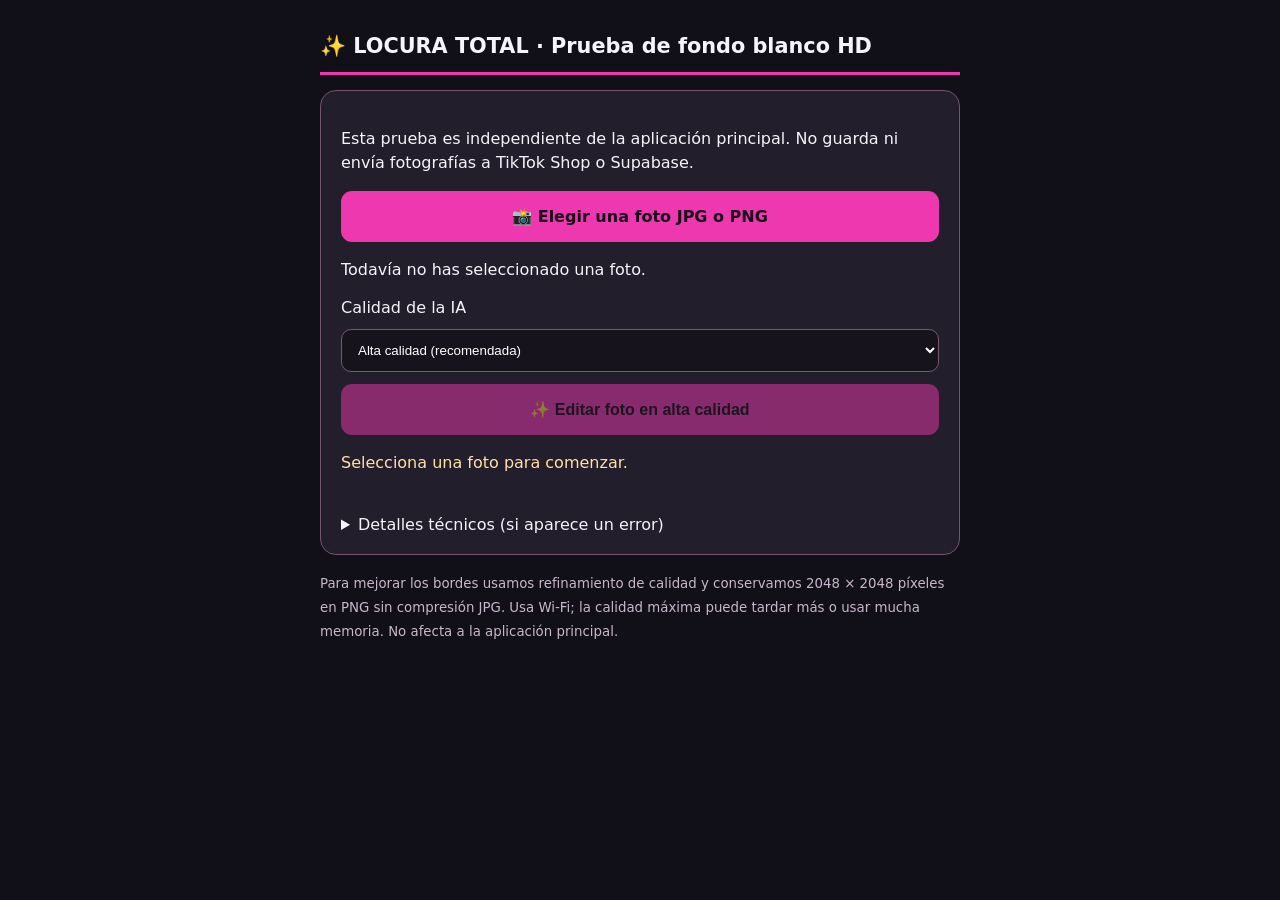
<file: prueba-editor6-HD.html>
<!doctype html>
<html lang="es">
<head>
<meta charset="utf-8"><meta name="viewport" content="width=device-width,initial-scale=1">
<title>LOCURA TOTAL · Prueba de fondo blanco HD</title>
<style>
:root{font-family:system-ui,Arial,sans-serif;color:#f7f3fa;background:#111018}*{box-sizing:border-box}body{margin:0}main{width:min(680px,100%);margin:auto;padding:20px}h1{font-size:1.3rem;border-bottom:3px solid #ef38ad;padding-bottom:14px}.panel{padding:20px;background:#221e2b;border:1px solid #76536e;border-radius:16px;margin:15px 0}p{line-height:1.5}button,.choose{display:block;width:100%;padding:16px;border:0;border-radius:11px;background:#ed38b0;color:#180d19;font-weight:800;font-size:1rem;text-align:center;cursor:pointer;margin:12px 0}button:disabled{opacity:.5;cursor:wait}input{display:none}#status{color:#ffe0a8;white-space:pre-wrap;overflow-wrap:anywhere;min-height:48px}#details{font-size:.76rem;white-space:pre-wrap;overflow-wrap:anywhere;color:#d0bbd6}#result{display:none;max-width:550px;margin:15px auto;background:#fff;border-radius:12px;padding:8px}#result img{width:100%;height:auto;display:block}small{color:#c8b7cc}select{display:block;width:100%;padding:12px;margin:12px 0;background:#17131d;color:#fff;border:1px solid #77586f;border-radius:10px}#download{display:none;width:100%;padding:14px;margin-top:12px;text-align:center;background:#ef38ad;color:#180d19;font-weight:800;border-radius:10px;text-decoration:none}
</style>
</head><body><main><h1>✨ LOCURA TOTAL · Prueba de fondo blanco HD</h1>
<div class="panel"><p>Esta prueba es independiente de la aplicación principal. No guarda ni envía fotografías a TikTok Shop o Supabase.</p>
<label class="choose" for="foto">📸 Elegir una foto JPG o PNG</label><input id="foto" type="file" accept="image/jpeg,image/png,image/webp">
<p id="filename">Todavía no has seleccionado una foto.</p>
<label for="modo">Calidad de la IA</label><select id="modo"><option value="lite">Alta calidad (recomendada)</option><option value="full">Máxima calidad (requiere más memoria)</option></select><button type="button" id="go" disabled>✨ Editar foto en alta calidad</button>
<p id="status" role="status">Selecciona una foto para comenzar.</p><details><summary>Detalles técnicos (si aparece un error)</summary><p id="details">Sin errores.</p></details>
<div id="result"><img id="preview" alt="Imagen editada con fondo blanco en alta calidad"><a id="download" download="locura-foto-editada-HD.png">Guardar foto editada en alta calidad (PNG)</a></div>
</div><p><small>Para mejorar los bordes usamos refinamiento de calidad y conservamos 2048 × 2048 píxeles en PNG sin compresión JPG. Usa Wi‑Fi; la calidad máxima puede tardar más o usar mucha memoria. No afecta a la aplicación principal.</small></p></main>
<script type="module">
const $=id=>document.getElementById(id);let file=null;let imageURL=null;
$('foto').addEventListener('change',()=>{file=$('foto').files[0]||null;$('go').disabled=!file;$('filename').textContent=file?file.name:'Ninguna foto seleccionada';$('status').textContent=file?'Foto elegida. Pulsa Editar.':'Selecciona una foto.';$('result').style.display='none';$('download').style.display='none';});
$('go').addEventListener('click',async()=>{
 if(!file)return; $('go').disabled=true;$('details').textContent='';$('result').style.display='none';$('download').style.display='none';
 const addresses=['https://cdn.jsdelivr.net/npm/@bg0/browser@0.1.1/+esm','https://esm.sh/@bg0/browser@0.1.1?bundle'];
 let removeBackground;let errors=[];
 try{
   for(const address of addresses){
     $('status').textContent='Comprobando motor de IA…';
     try{const m=await import(address);if(typeof m.removeBackground!=='function')throw Error('El módulo no contiene removeBackground');removeBackground=m.removeBackground; $('details').textContent='Módulo cargado desde: '+address;break}
     catch(error){errors.push(address+' — '+String(error?.message||error));}
   }
   if(!removeBackground)throw Error('No se pudo cargar el motor de IA desde ninguno de los dos servidores.\n'+errors.join('\n'));
   $('status').textContent='Preparando foto…';
   const result=await removeBackground(file,{model:$('modo').value,quality:'fast',onProgress:({stage,progress,message})=>{$('status').textContent='IA: '+(message||stage)+' '+Math.round((progress||0)*100)+' %';}});
   if(!result?.blob)throw Error('La IA no devolvió una imagen editada.');
   const bmp=await createImageBitmap(result.blob);
   try{const canvas=document.createElement('canvas');canvas.width=2048;canvas.height=2048;const c=canvas.getContext('2d');if(!c)throw Error('No se pudo crear el lienzo HD.');c.fillStyle='#fff';c.fillRect(0,0,2048,2048);c.imageSmoothingEnabled=true;c.imageSmoothingQuality='high';const k=Math.min(1920/bmp.width,1920/bmp.height);const w=bmp.width*k,h=bmp.height*k;c.drawImage(bmp,(2048-w)/2,(2048-h)/2,w,h);if(imageURL)URL.revokeObjectURL(imageURL);const blob=await new Promise(resolve=>canvas.toBlob(resolve,'image/png'));if(!blob)throw Error('No se pudo crear la imagen PNG.');imageURL=URL.createObjectURL(blob);$('preview').src=imageURL;$('download').href=imageURL;$('download').style.display='block';$('result').style.display='block';$('status').textContent='✅ FOTO HD EDITADA con fondo blanco. Amplía el resultado para comprobar los bordes.';}finally{bmp.close();}
 }catch(error){$('status').textContent='❌ Error: '+String(error?.message||error);$('details').textContent+= '\n'+String(error?.stack||error);}
 finally{$('go').disabled=false;}
});
</script></body></html>
</file>
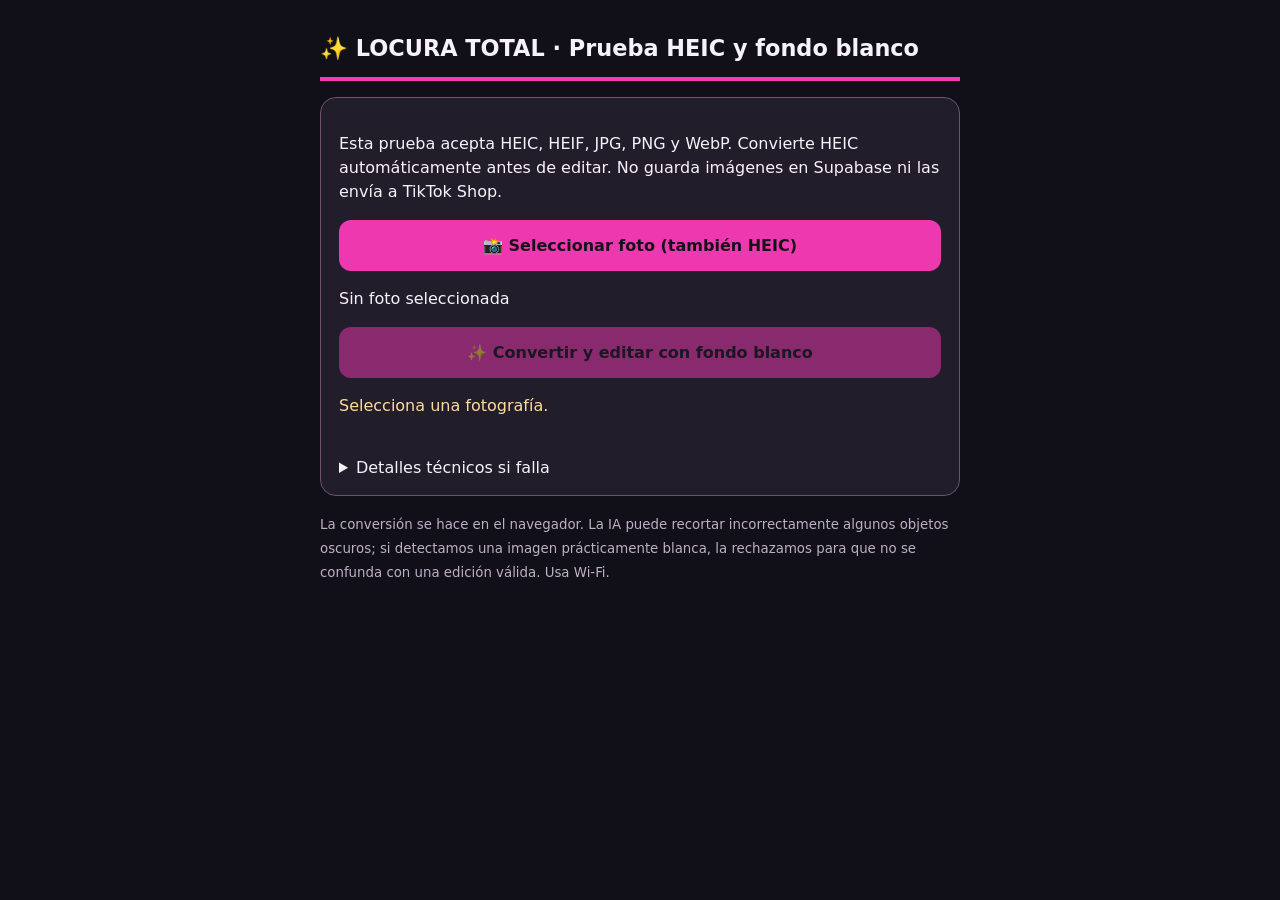
<file: prueba-editor6-HEIC.html>
<!doctype html>
<html lang="es">
<head>
<meta charset="utf-8">
<meta name="viewport" content="width=device-width,initial-scale=1">
<title>LOCURA TOTAL · Prueba HEIC + fondo blanco</title>
<style>
:root{font-family:system-ui,Arial,sans-serif;color:#f7f2fa;background:#111018}
*{box-sizing:border-box}body{margin:0}main{max-width:680px;margin:0 auto;padding:20px}
h1{font-size:1.4rem;border-bottom:4px solid #f13caf;padding-bottom:15px}
.panel{background:#221d2a;border:1px solid #70526f;border-radius:16px;padding:18px;margin-top:16px}
.choose,button,a.download{display:block;border:0;border-radius:12px;background:#ed38b0;color:#161019;padding:16px;text-align:center;font:750 1rem system-ui;cursor:pointer;text-decoration:none;width:100%;margin:12px 0}
button:disabled{opacity:.5;cursor:wait}input{display:none}p{line-height:1.5}#status{white-space:pre-wrap;overflow-wrap:anywhere;color:#ffdb9a;min-height:3rem}
#details{white-space:pre-wrap;overflow-wrap:anywhere;font-size:.8rem;color:#d7c5db}#output{display:none}
img{width:100%;display:block;max-height:490px;object-fit:contain;background:#fff;border-radius:12px;margin:9px 0}
small{color:#bdb0c6}
</style>
</head>
<body><main>
<h1>✨ LOCURA TOTAL · Prueba HEIC y fondo blanco</h1>
<section class="panel">
<p>Esta prueba acepta HEIC, HEIF, JPG, PNG y WebP. Convierte HEIC automáticamente antes de editar. No guarda imágenes en Supabase ni las envía a TikTok Shop.</p>
<label for="foto" class="choose">📸 Seleccionar foto (también HEIC)</label>
<input id="foto" type="file" accept="image/*,.heic,.heif,.hif">
<p id="filename">Sin foto seleccionada</p>
<button id="go" type="button" disabled>✨ Convertir y editar con fondo blanco</button>
<p id="status" role="status" aria-live="polite">Selecciona una fotografía.</p>
<details><summary>Detalles técnicos si falla</summary><p id="details">Sin errores.</p></details>
<div id="output"><h3>Antes de editar</h3><img id="before" alt="Fotografía antes de editar"><h3>Después de editar</h3><img id="after" alt="Fotografía editada con fondo blanco"><a id="download" class="download" download="locura-editada-prueba.png">Guardar foto editada PNG</a></div>
</section>
<p><small>La conversión se hace en el navegador. La IA puede recortar incorrectamente algunos objetos oscuros; si detectamos una imagen prácticamente blanca, la rechazamos para que no se confunda con una edición válida. Usa Wi‑Fi.</small></p>
</main>
<script type="module">
const $ = id => document.getElementById(id);
let selected = null;
let urls = [];
const clearUrls = () => {urls.forEach(u=>URL.revokeObjectURL(u));urls=[]};
const showError = e => {$('status').textContent='❌ No se completó: '+(e?.message||String(e));$('details').textContent=e?.stack||String(e)};
$('foto').addEventListener('change',()=>{
 selected=$('foto').files?.[0]||null;
 $('filename').textContent=selected?selected.name:'Sin foto seleccionada';
 $('go').disabled=!selected;
 $('status').textContent=selected?'Foto elegida. Pulsa Convertir y editar.':'Selecciona una fotografía.';
 $('output').style.display='none';
});
function loadScript(src) {
 return new Promise((resolve,reject)=>{
  const script=document.createElement('script');script.src=src;script.onload=resolve;
  script.onerror=()=>reject(new Error('No se pudo cargar el conversor HEIC. Comprueba tu conexión.'));
  document.head.appendChild(script);
 });
}
async function toSupportedImage(file){
 const heic=/\.(heic|heif|hif)$/i.test(file.name)||/^image\/(heic|heif|x-heic|x-heif)$/i.test(file.type);
 if(!heic)return file;
 $('status').textContent='Convirtiendo HEIC a JPG sin cambiar tu archivo original…';
 if(!window.HeicTo){
  await loadScript('https://cdn.jsdelivr.net/npm/heic-to@1.6.7/dist/iife/heic-to.js');
 }
 if(typeof window.HeicTo!=='function')throw new Error('El conversor HEIC no se ha cargado.');
 const jpg=await window.HeicTo({blob:file,type:'image/jpeg',quality:0.96});
 if(!jpg?.size)throw new Error('La conversión HEIC no devolvió una imagen válida.');
 return new File([jpg],(file.name||'foto').replace(/\.(heic|heif|hif)$/i,'')+'.jpg',{type:'image/jpeg'});
}
async function getEditor(){
 const servers=['https://cdn.jsdelivr.net/npm/@bg0/browser@0.1.1/+esm','https://esm.sh/@bg0/browser@0.1.1?bundle'];
 const errors=[];
 for(const server of servers){
  try{const pkg=await import(server);if(typeof pkg.removeBackground==='function')return pkg.removeBackground;throw Error('Módulo sin removeBackground');}
  catch(err){errors.push((err?.message||String(err)).slice(0,160));}
 }
 throw Error('No se pudo cargar la IA: '+errors.join(' · '));
}
function validateForeground(bitmap){
 const probe=document.createElement('canvas'); probe.width=120;probe.height=120;
 const c=probe.getContext('2d',{willReadFrequently:true});
 c.fillStyle='#fff';c.fillRect(0,0,120,120);
 const scale=Math.min(120/bitmap.width,120/bitmap.height);
 const w=bitmap.width*scale,h=bitmap.height*scale;
 c.drawImage(bitmap,(120-w)/2,(120-h)/2,w,h);
 const pixels=c.getImageData(0,0,120,120).data;
 let visible=0;
 for(let k=0;k<pixels.length;k+=4){if(Math.min(pixels[k],pixels[k+1],pixels[k+2])<230)visible++;}
 if(visible/14400<0.004)throw Error('La IA eliminó casi todo el producto (imagen blanca). No se acepta esta edición; conserva la original.');
}
$('go').addEventListener('click',async()=>{
 if(!selected)return;
 $('go').disabled=true;$('output').style.display='none';$('details').textContent='';
 clearUrls();
 try{
  const ready=await toSupportedImage(selected);
  const original=URL.createObjectURL(ready); urls.push(original);$('before').src=original;
  $('status').textContent='Cargando el motor de edición…';
  const removeBackground=await getEditor();
  $('status').textContent='Eliminando el fondo…';
  const removal=await removeBackground(ready,{model:'lite',quality:'fast',onProgress:({stage,progress})=>{
   $('status').textContent='IA: '+stage+' '+Math.round((progress||0)*100)+' %';
  }});
  if(!removal?.blob?.size)throw Error('La IA no generó una imagen.');
  const bitmap=await createImageBitmap(removal.blob);
  try{
   validateForeground(bitmap);
   const SIZE=1600,PAD=70;
   const canvas=document.createElement('canvas');canvas.width=SIZE;canvas.height=SIZE;
   const ctx=canvas.getContext('2d');
   ctx.fillStyle='#fff';ctx.fillRect(0,0,SIZE,SIZE);
   ctx.imageSmoothingEnabled=true;ctx.imageSmoothingQuality='high';
   const k=Math.min((SIZE-PAD*2)/bitmap.width,(SIZE-PAD*2)/bitmap.height);
   const w=bitmap.width*k,h=bitmap.height*k;
   ctx.drawImage(bitmap,(SIZE-w)/2,(SIZE-h)/2,w,h);
   const output=await new Promise(resolve=>canvas.toBlob(resolve,'image/png'));
   if(!output?.size)throw Error('No se pudo crear el PNG editado');
   const resultUrl=URL.createObjectURL(output);urls.push(resultUrl);
   $('after').src=resultUrl;$('download').href=resultUrl;$('output').style.display='block';
   $('status').textContent='✅ Producto detectado en la edición. Comprueba los bordes y la nitidez.';
  }finally{bitmap.close()}
 }catch(err){showError(err)}finally{$('go').disabled=false}
});
</script>
</body></html>
</file>
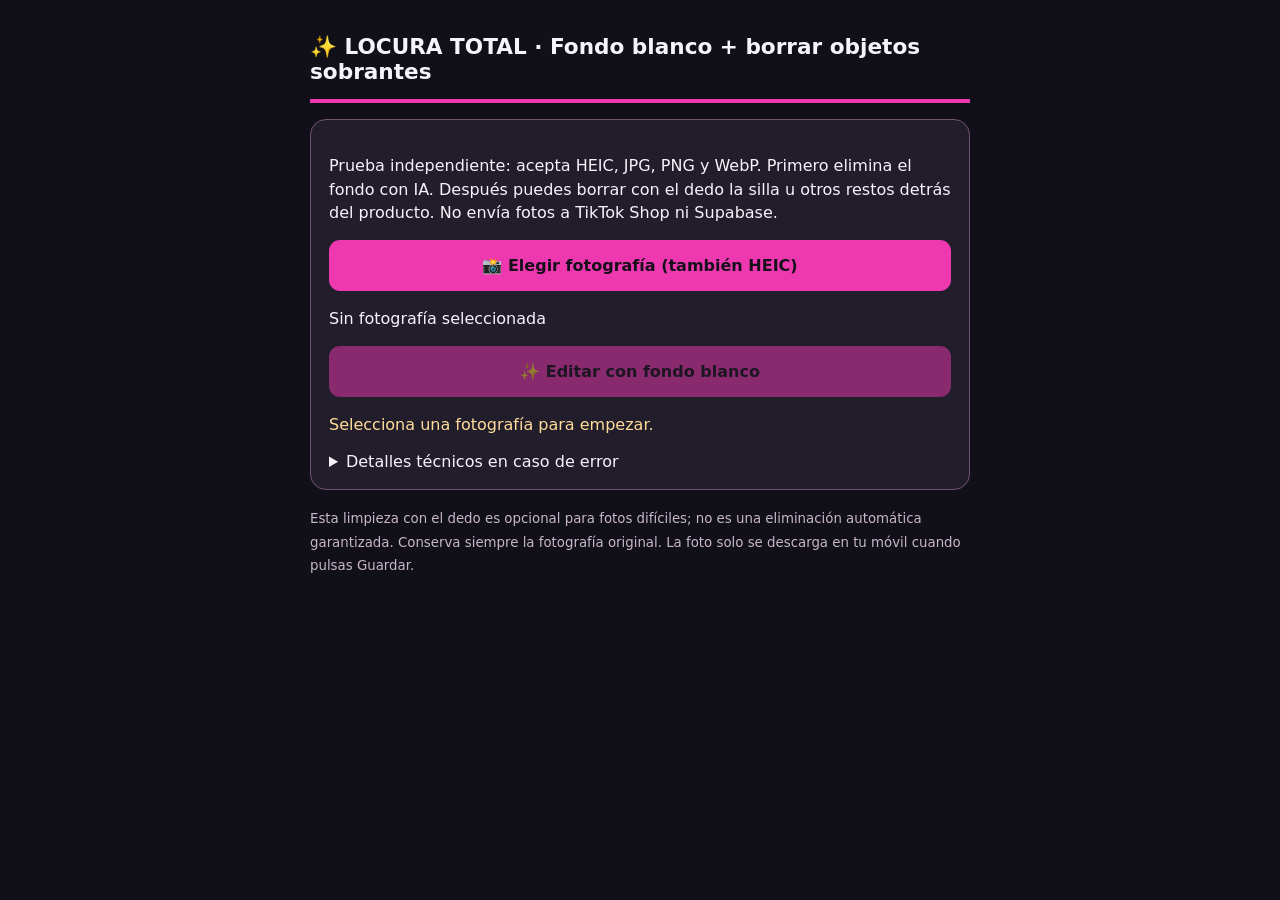
<file: prueba-editor6-LIMPIEZA.html>
<!doctype html>
<html lang="es">
<head>
<meta charset="utf-8"><meta name="viewport" content="width=device-width,initial-scale=1">
<title>LOCURA TOTAL · Fondo blanco y limpieza</title>
<style>
:root{font-family:system-ui,Arial,sans-serif;color:#f7f3fa;background:#111018}
*{box-sizing:border-box}body{margin:0}main{max-width:700px;margin:auto;padding:20px}
h1{font-size:1.35rem;border-bottom:4px solid #ed38b0;padding-bottom:15px}
.panel{background:#221d2a;border:1px solid #70526f;border-radius:16px;padding:18px;margin:16px 0}
.choose,button,.download{display:block;width:100%;text-align:center;border:0;border-radius:11px;background:#ed38b0;color:#17101c;font:750 1rem system-ui;padding:16px;margin:12px 0;text-decoration:none;cursor:pointer}
button:disabled{opacity:.5;cursor:wait}.secondary{background:#55445e;color:#fff}
label{font-weight:650}input[type=file]{display:none}input[type=range]{width:100%;accent-color:#ed38b0}
p{line-height:1.45}#status{color:#ffdc9b;white-space:pre-wrap;overflow-wrap:anywhere}
#details{white-space:pre-wrap;overflow-wrap:anywhere;font-size:.8rem;color:#ddc5dc}
#output{display:none}#before{width:100%;max-height:420px;object-fit:contain;border-radius:10px}
#stage{width:100%;height:auto;background:#fff;border-radius:12px;display:block;touch-action:none;cursor:crosshair;box-shadow:0 0 0 1px #888}
#tools{display:none;border:1px solid #76536e;padding:14px;border-radius:12px;margin-top:12px}
.buttons{display:grid;grid-template-columns:1fr 1fr;gap:10px}.buttons button{font-size:.9rem;padding:12px}
small{color:#c7b6c9}summary{cursor:pointer}
</style>
</head>
<body><main>
<h1>✨ LOCURA TOTAL · Fondo blanco + borrar objetos sobrantes</h1>
<section class="panel">
<p>Prueba independiente: acepta HEIC, JPG, PNG y WebP. Primero elimina el fondo con IA. Después puedes borrar con el dedo la silla u otros restos detrás del producto. No envía fotos a TikTok Shop ni Supabase.</p>
<label class="choose" for="foto">📸 Elegir fotografía (también HEIC)</label>
<input id="foto" type="file" accept="image/*,.heic,.heif,.hif">
<p id="filename">Sin fotografía seleccionada</p>
<button id="go" type="button" disabled>✨ Editar con fondo blanco</button>
<p id="status" role="status">Selecciona una fotografía para empezar.</p>
<details><summary>Detalles técnicos en caso de error</summary><p id="details">Sin errores.</p></details>
<div id="output">
<h3>Fotografía original</h3><img id="before" alt="Fotografía original">
<h3>Foto con fondo blanco</h3><canvas id="stage" width="1600" height="1600" aria-label="Fotografía editada. Desliza el dedo para borrar elementos del fondo cuando se active la limpieza."></canvas>
<div id="tools">
<p><strong>🧽 Borrar objetos sobrantes</strong></p>
<p>Desliza el dedo <strong>sobre la silla o el objeto que sobra</strong>. El pincel lo pinta de blanco. Procura no tocar la caja; si te equivocas, pulsa Deshacer.</p>
<label for="brush">Tamaño del borrador: <span id="brushSize">110</span></label>
<input id="brush" type="range" min="20" max="280" step="10" value="110">
<div class="buttons"><button type="button" id="undo" class="secondary" disabled>↩ Deshacer</button><button type="button" id="reset" class="secondary">Restaurar edición</button></div>
</div>
<a class="download" id="download" download="locura-foto-limpia.png">Guardar foto limpia (PNG)</a>
</div>
</section>
<p><small>Esta limpieza con el dedo es opcional para fotos difíciles; no es una eliminación automática garantizada. Conserva siempre la fotografía original. La foto solo se descarga en tu móvil cuando pulsas Guardar.</small></p>
</main>
<script type="module">
const $=id=>document.getElementById(id);
let selected=null,urls=[],baseCanvas=null,strokes=[],currentStroke=null,downloading=false;
const canvas=$('stage');const ctx=canvas.getContext('2d');
const clearUrls=()=>{for(const u of urls)URL.revokeObjectURL(u);urls=[]};
function fail(e){$('status').textContent='❌ '+(e?.message||String(e));$('details').textContent=e?.stack||String(e)}
$('foto').addEventListener('change',()=>{
 selected=$('foto').files?.[0]||null;$('filename').textContent=selected?.name||'Sin fotografía seleccionada';
 $('go').disabled=!selected;$('status').textContent=selected?'Foto seleccionada. Pulsa Editar con fondo blanco.':'Selecciona una fotografía.';
 $('output').style.display='none';$('tools').style.display='none';
});
function loadScript(src){return new Promise((resolve,reject)=>{
 const tag=document.createElement('script');tag.src=src;tag.onload=resolve;tag.onerror=()=>reject(Error('No se pudo cargar el conversor HEIC.'));document.head.appendChild(tag);
});}
async function toJpg(f){
 const isHeic=/\.(heic|heif|hif)$/i.test(f.name)||/^image\/(heic|heif|x-heic|x-heif)$/.test(f.type);
 if(!isHeic)return f;
 $('status').textContent='Convirtiendo HEIC a JPG…';
 if(!window.HeicTo)await loadScript('https://cdn.jsdelivr.net/npm/heic-to@1.6.7/dist/iife/heic-to.js');
 if(typeof window.HeicTo!=='function')throw Error('No se pudo cargar HeicTo.');
 const jpg=await window.HeicTo({blob:f,type:'image/jpeg',quality:.96});
 if(!jpg?.size)throw Error('HEIC no se pudo convertir.');
 return new File([jpg],(f.name||'foto').replace(/\.(heic|heif|hif)$/i,'')+'.jpg',{type:'image/jpeg'});
}
async function getEditor(){
 const errors=[];
 for(const url of ['https://cdn.jsdelivr.net/npm/@bg0/browser@0.1.1/+esm','https://esm.sh/@bg0/browser@0.1.1?bundle']){
 try{const mod=await import(url);if(typeof mod.removeBackground==='function')return mod.removeBackground;throw Error('No hay función removeBackground');}
 catch(e){errors.push(e?.message||String(e));}
 }throw Error('Motor de IA no disponible: '+errors.join(' | '));
}
function ensureObject(){
 const probe=document.createElement('canvas');probe.width=100;probe.height=100;
 const c=probe.getContext('2d',{willReadFrequently:true});c.drawImage(canvas,0,0,100,100);
 const p=c.getImageData(0,0,100,100).data;let n=0;
 for(let i=0;i<p.length;i+=4)if(Math.min(p[i],p[i+1],p[i+2])<225)n++;
 if(n<40)throw Error('La IA borró prácticamente todo el producto. No se acepta la imagen blanca.');
}
function points(e){const r=canvas.getBoundingClientRect();return {x:(e.clientX-r.left)*canvas.width/r.width,y:(e.clientY-r.top)*canvas.height/r.height};}
function paint(points,width){
 if(!points.length)return;
 ctx.lineCap='round';ctx.lineJoin='round';ctx.strokeStyle='#fff';ctx.fillStyle='#fff';ctx.lineWidth=width;
 ctx.beginPath();ctx.arc(points[0].x,points[0].y,width/2,0,Math.PI*2);ctx.fill();
 if(points.length>1){ctx.beginPath();ctx.moveTo(points[0].x,points[0].y);for(let i=1;i<points.length;i++)ctx.lineTo(points[i].x,points[i].y);ctx.stroke();}
}
function redraw(){if(!baseCanvas)return;ctx.drawImage(baseCanvas,0,0);for(const s of strokes)paint(s.points,s.width);}
function syncUndo(){$('undo').disabled=strokes.length===0;}
async function updateDownload(){
 if(downloading)return;downloading=true;
 try{const blob=await new Promise(r=>canvas.toBlob(r,'image/png'));if(!blob)throw Error('No se creó el PNG');
 if($('download').dataset.url)URL.revokeObjectURL($('download').dataset.url);
 const u=URL.createObjectURL(blob);$('download').dataset.url=u;$('download').href=u;
 }finally{downloading=false;}
}
$('brush').addEventListener('input',()=>{$('brushSize').textContent=$('brush').value;});
canvas.addEventListener('pointerdown',e=>{if(!baseCanvas)return;e.preventDefault();canvas.setPointerCapture(e.pointerId);currentStroke={width:Number($('brush').value),points:[points(e)]};paint(currentStroke.points,currentStroke.width);});
canvas.addEventListener('pointermove',e=>{if(!currentStroke)return;e.preventDefault();const q=points(e),a=currentStroke.points;a.push(q);ctx.beginPath();ctx.strokeStyle='#fff';ctx.lineWidth=currentStroke.width;ctx.lineCap='round';ctx.moveTo(a[a.length-2].x,a[a.length-2].y);ctx.lineTo(q.x,q.y);ctx.stroke();});
function finish(){if(!currentStroke)return;strokes.push(currentStroke);currentStroke=null;syncUndo();updateDownload().catch(fail);}
canvas.addEventListener('pointerup',finish);canvas.addEventListener('pointercancel',finish);
$('undo').addEventListener('click',()=>{if(!strokes.length)return;strokes.pop();redraw();syncUndo();updateDownload().catch(fail);});
$('reset').addEventListener('click',()=>{strokes=[];redraw();syncUndo();updateDownload().catch(fail);});
$('go').addEventListener('click',async()=>{
 if(!selected)return;$('go').disabled=true;$('output').style.display='none';$('details').textContent='';
 clearUrls();if($('download').dataset.url){URL.revokeObjectURL($('download').dataset.url);delete $('download').dataset.url;}
 try{
 const f=await toJpg(selected);const u=URL.createObjectURL(f);urls.push(u);$('before').src=u;
 $('status').textContent='Cargando IA…';const remove=await getEditor();
 $('status').textContent='Quitando el fondo…';const result=await remove(f,{model:'lite',quality:'fast',onProgress:({stage,progress})=>{$('status').textContent=`IA: ${stage} (${Math.round((progress||0)*100)} %)`;}});
 if(!result?.blob?.size)throw Error('La IA no creó una foto editada.');const bitmap=await createImageBitmap(result.blob);
 try{
 ctx.fillStyle='#fff';ctx.fillRect(0,0,1600,1600);ctx.imageSmoothingEnabled=true;ctx.imageSmoothingQuality='high';
 const k=Math.min(1460/bitmap.width,1460/bitmap.height);const w=bitmap.width*k,h=bitmap.height*k;ctx.drawImage(bitmap,(1600-w)/2,(1600-h)/2,w,h);
 ensureObject();baseCanvas=document.createElement('canvas');baseCanvas.width=1600;baseCanvas.height=1600;baseCanvas.getContext('2d').drawImage(canvas,0,0);
 strokes=[];currentStroke=null;syncUndo();$('output').style.display='block';$('tools').style.display='block';await updateDownload();
 $('status').textContent='✅ Fondo blanco generado. Si quedaron objetos detrás, bórralos con el dedo y guarda el PNG.';
 }finally{bitmap.close()}
 }catch(e){baseCanvas=null;fail(e)}finally{$('go').disabled=false;}
});
</script>
</body></html>
</file>
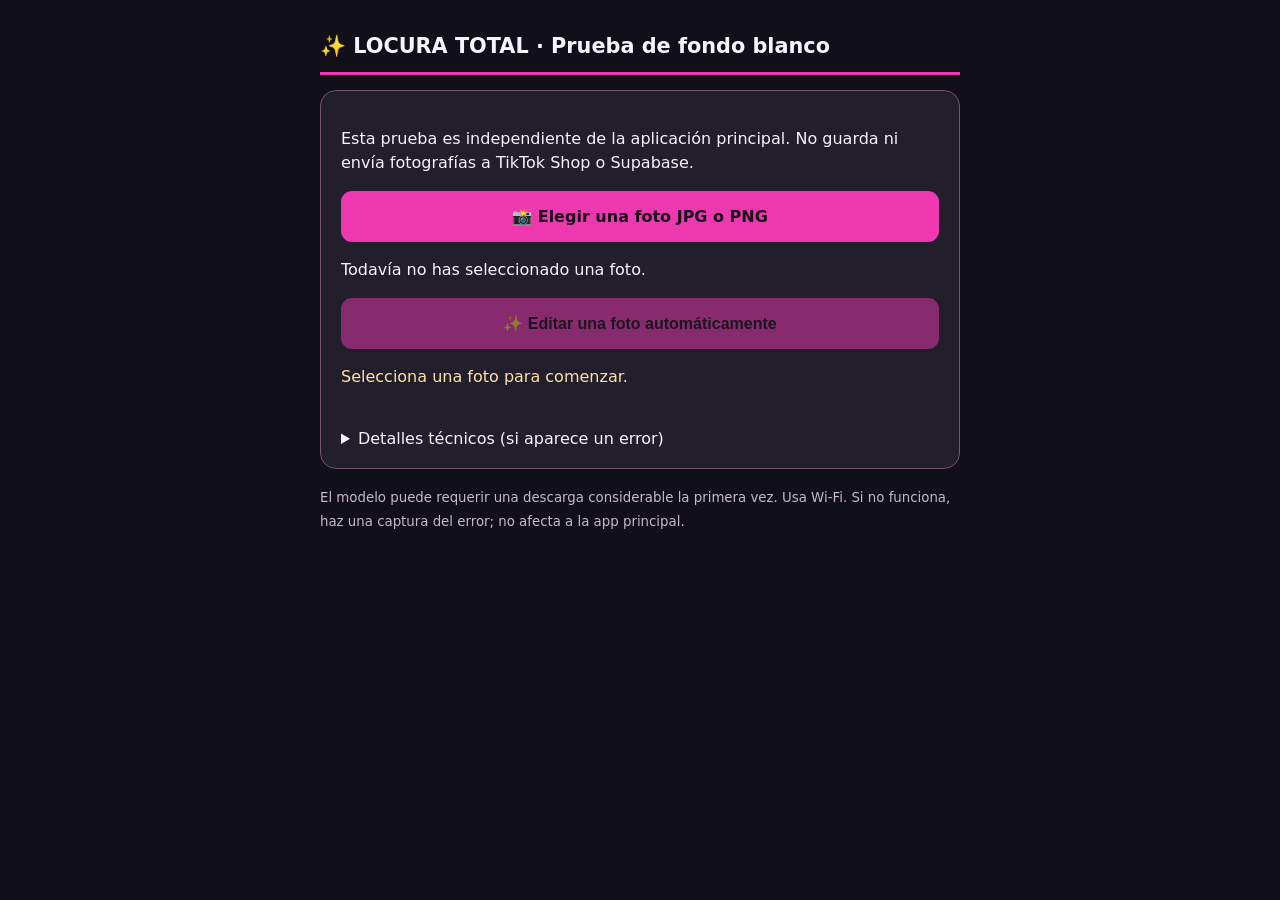
<file: prueba-editor6.html>
<!doctype html>
<html lang="es">
<head>
<meta charset="utf-8"><meta name="viewport" content="width=device-width,initial-scale=1">
<title>LOCURA TOTAL · Prueba de edición de fotos</title>
<style>
:root{font-family:system-ui,Arial,sans-serif;color:#f7f3fa;background:#111018}*{box-sizing:border-box}body{margin:0}main{width:min(680px,100%);margin:auto;padding:20px}h1{font-size:1.3rem;border-bottom:3px solid #ef38ad;padding-bottom:14px}.panel{padding:20px;background:#221e2b;border:1px solid #76536e;border-radius:16px;margin:15px 0}p{line-height:1.5}button,.choose{display:block;width:100%;padding:16px;border:0;border-radius:11px;background:#ed38b0;color:#180d19;font-weight:800;font-size:1rem;text-align:center;cursor:pointer;margin:12px 0}button:disabled{opacity:.5;cursor:wait}input{display:none}#status{color:#ffe0a8;white-space:pre-wrap;overflow-wrap:anywhere;min-height:48px}#details{font-size:.76rem;white-space:pre-wrap;overflow-wrap:anywhere;color:#d0bbd6}#result{display:none;max-width:350px;margin:15px auto;background:#fff;border-radius:12px;padding:8px}#result img{width:100%;height:auto;display:block}small{color:#c8b7cc}
</style>
</head><body><main><h1>✨ LOCURA TOTAL · Prueba de fondo blanco</h1>
<div class="panel"><p>Esta prueba es independiente de la aplicación principal. No guarda ni envía fotografías a TikTok Shop o Supabase.</p>
<label class="choose" for="foto">📸 Elegir una foto JPG o PNG</label><input id="foto" type="file" accept="image/jpeg,image/png,image/webp">
<p id="filename">Todavía no has seleccionado una foto.</p>
<button type="button" id="go" disabled>✨ Editar una foto automáticamente</button>
<p id="status" role="status">Selecciona una foto para comenzar.</p><details><summary>Detalles técnicos (si aparece un error)</summary><p id="details">Sin errores.</p></details>
<div id="result"><img id="preview" alt="Imagen editada con fondo blanco"></div>
</div><p><small>El modelo puede requerir una descarga considerable la primera vez. Usa Wi‑Fi. Si no funciona, haz una captura del error; no afecta a la app principal.</small></p></main>
<script type="module">
const $=id=>document.getElementById(id);let file=null;let imageURL=null;
$('foto').addEventListener('change',()=>{file=$('foto').files[0]||null;$('go').disabled=!file;$('filename').textContent=file?file.name:'Ninguna foto seleccionada';$('status').textContent=file?'Foto elegida. Pulsa Editar.':'Selecciona una foto.';$('result').style.display='none';});
$('go').addEventListener('click',async()=>{
 if(!file)return; $('go').disabled=true;$('details').textContent='';$('result').style.display='none';
 const addresses=['https://cdn.jsdelivr.net/npm/@bg0/browser@0.1.1/+esm','https://esm.sh/@bg0/browser@0.1.1?bundle'];
 let removeBackground;let errors=[];
 try{
   for(const address of addresses){
     $('status').textContent='Comprobando motor de IA…';
     try{const m=await import(address);if(typeof m.removeBackground!=='function')throw Error('El módulo no contiene removeBackground');removeBackground=m.removeBackground; $('details').textContent='Módulo cargado desde: '+address;break}
     catch(error){errors.push(address+' — '+String(error?.message||error));}
   }
   if(!removeBackground)throw Error('No se pudo cargar el motor de IA desde ninguno de los dos servidores.\n'+errors.join('\n'));
   $('status').textContent='Preparando foto…';
   const result=await removeBackground(file,{model:'lite',quality:'fast',onProgress:({stage,progress,message})=>{$('status').textContent='IA: '+(message||stage)+' '+Math.round((progress||0)*100)+' %';}});
   if(!result?.blob)throw Error('La IA no devolvió una imagen editada.');
   const bmp=await createImageBitmap(result.blob);
   try{const canvas=document.createElement('canvas');canvas.width=1200;canvas.height=1200;const c=canvas.getContext('2d');c.fillStyle='#fff';c.fillRect(0,0,1200,1200);const k=Math.min(1070/bmp.width,1070/bmp.height);const w=bmp.width*k,h=bmp.height*k;c.drawImage(bmp,(1200-w)/2,(1200-h)/2,w,h);if(imageURL)URL.revokeObjectURL(imageURL);const blob=await new Promise(resolve=>canvas.toBlob(resolve,'image/jpeg',.9));if(!blob)throw Error('No se pudo crear la imagen JPG.');imageURL=URL.createObjectURL(blob);$('preview').src=imageURL;$('result').style.display='block';$('status').textContent='✅ FOTO EDITADA con fondo blanco. La prueba ha funcionado.';}finally{bmp.close();}
 }catch(error){$('status').textContent='❌ Error: '+String(error?.message||error);$('details').textContent+= '\n'+String(error?.stack||error);}
 finally{$('go').disabled=false;}
});
</script></body></html>
</file>
